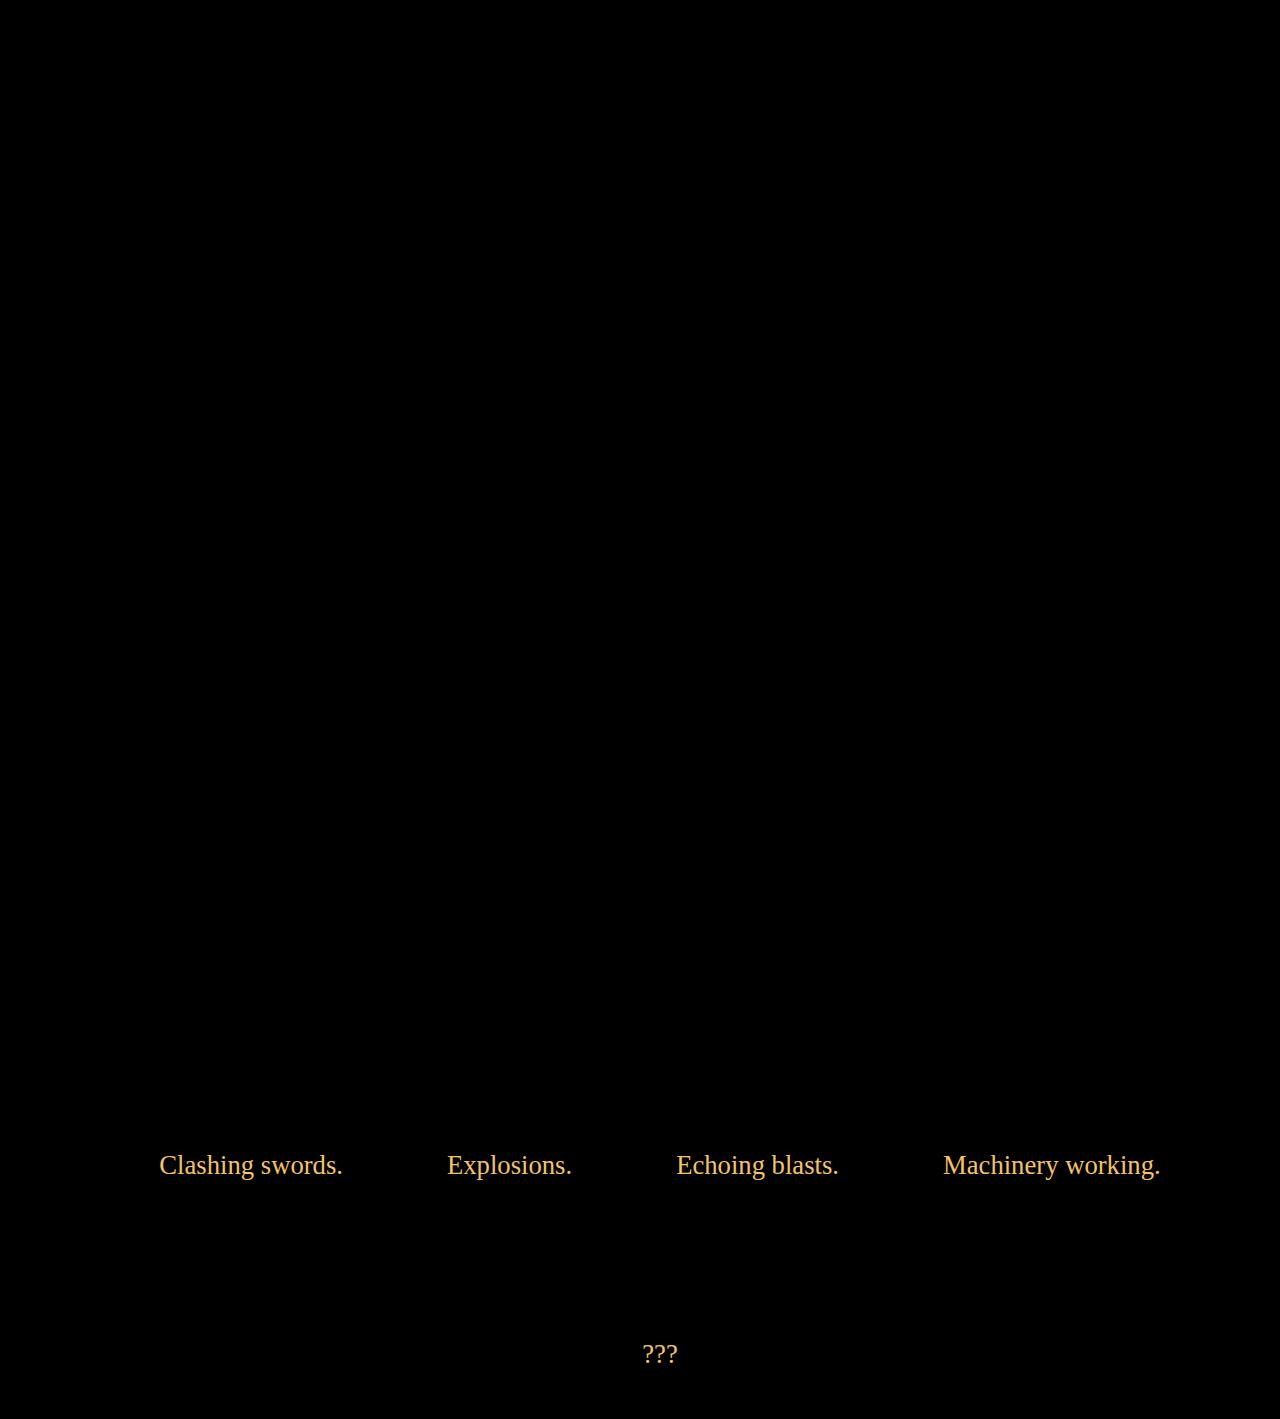
<file: index.html>
<!DOCTYPE html>
<html lang="en">
  <head>
    <meta charset="UTF-8" />
    <meta http-equiv="X-UA-Compatible" content="IE=edge" />
    <meta name="viewport" content="width=device-width, initial-scale=1.0" />
    <title>Multiversal Bonfires</title>
    <link rel="stylesheet" href="souls.css" />
  </head>
  <body>
    <br />
    <div id="intro">
      <p>You stumble and fall to your knees in front of a strange object.</p>
      <p>You know its shape, but by story not sight.</p>
      <p>You know how to activate it, but you're not sure if it'll work.</p>
      <p>You reach your hand out and instantly...</p>
    </div>
    <br />
    <div id="sting">
      <h1>BONFIRE LIT</h1>
    </div>
    <img id="firstbonfire" src="img/original.png" alt="the original bonfire" />
    <br />
    <div class="narration">
      <p>Instantly you feel your exhaustion leave your body.</p>
      <p>It is instead replaced with a feeling of unease.</p>
      <p>Something is speaking to you in your head.</p>
      <p>It seems to be the bonfire itself.</p>
      <p>
        It talks of many foreign lands where the bonfire has become a symbol of
        sanctuary.
      </p>
      <p>
        It wants to show someone those worlds, and promises to tell you
        everything you need to know about that world.
      </p>
      <p>The bonfire beckons you to lean closer.</p>
      <p>You lean closer, and the environment begins to shift.</p>
      <p>Your ears are filled with the sounds of...</p>
    </div>
    <div class="warp">
      <ul>
        <li><a href="bonfire%20heathmoor.html">Clashing swords.</a></li>
        <li><a href="bonfire%20france.html">Explosions.</a></li>
        <li><a href="bonfire%20eichenwalde.html">Echoing blasts.</a></li>
        <li><a href="bonfire%20outback.html">Machinery working.</a></li>
      </ul>
      <br><br><br><br><br><br><br>
      <ul>
        <li><a href="about.html">???</a></li>
      </ul>
    </div>
  </body>
</html>
</file>
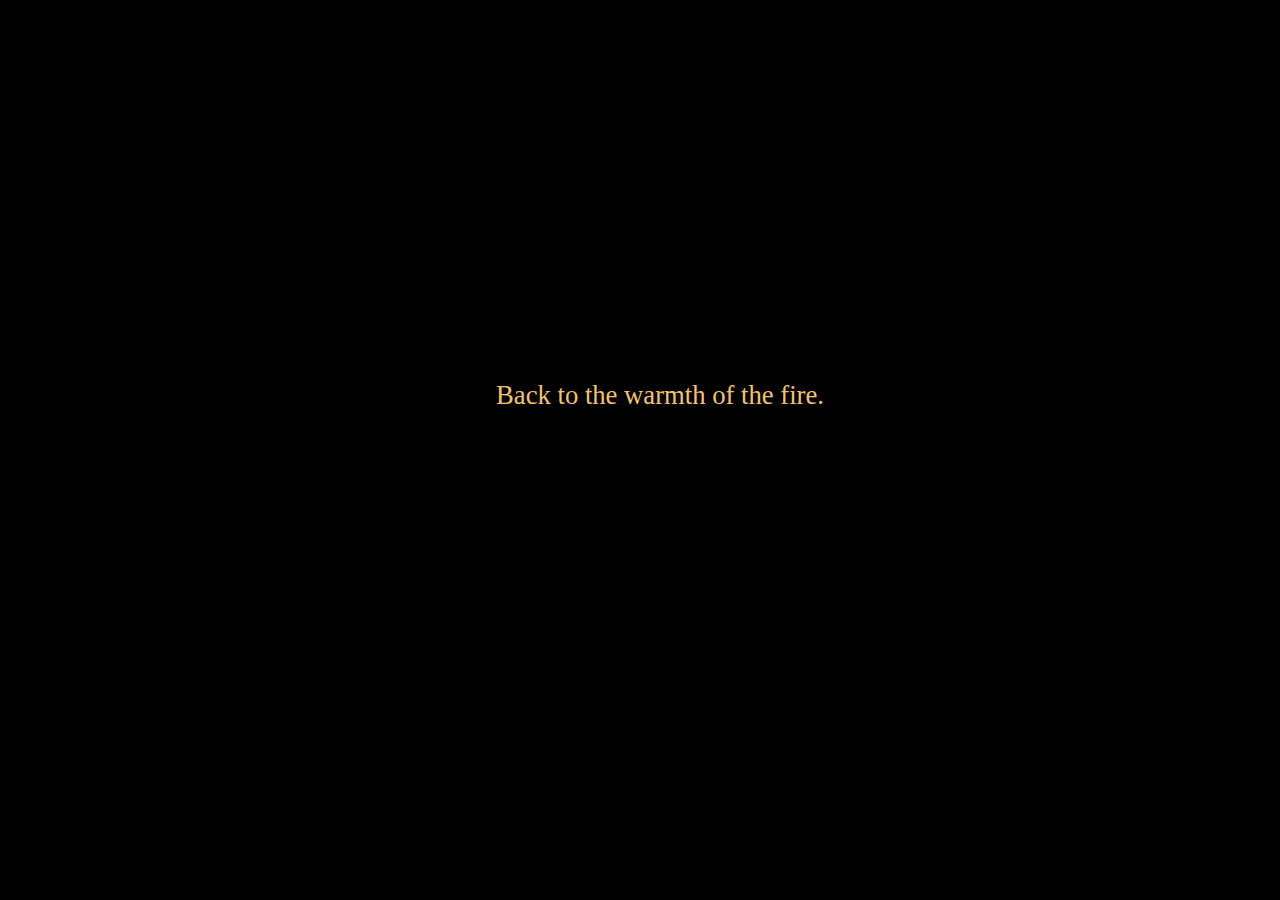
<file: about.html>
<!DOCTYPE html>
<html lang="en">
<head>
    <meta charset="UTF-8">
    <meta http-equiv="X-UA-Compatible" content="IE=edge">
    <meta name="viewport" content="width=device-width, initial-scale=1.0">
    <title>About</title>
    <link rel="stylesheet" href="souls.css" />
</head>
<body>
    <div class="location">
        <h1>???</h1>
    </div>
    <div class="narration">
        <p>This is just a silly little site I stuck together for a project.</p>
        <p>If by some miracle you find this out on the web, hi.</p>
        <p>Don't mind the basic-ass web design. Or the shoddy writing.</p>
        <p>I'm not exactly an artist or a writer, I just wanted to do something fun as a final for basic web design.</p>
        <p>Result? I had fun. Maybe someday I'll update this with better stuff. Maybe integrate an actual gallery.</p>
        <p>One day.</p>
        <p>Peace out -RR</p>
    </div>
    <div class="warp">
        <ul>
            <li><a href=index.html>Back to the warmth of the fire.</a></li>
        </ul>
    </div>
</body>
</html>
</file>
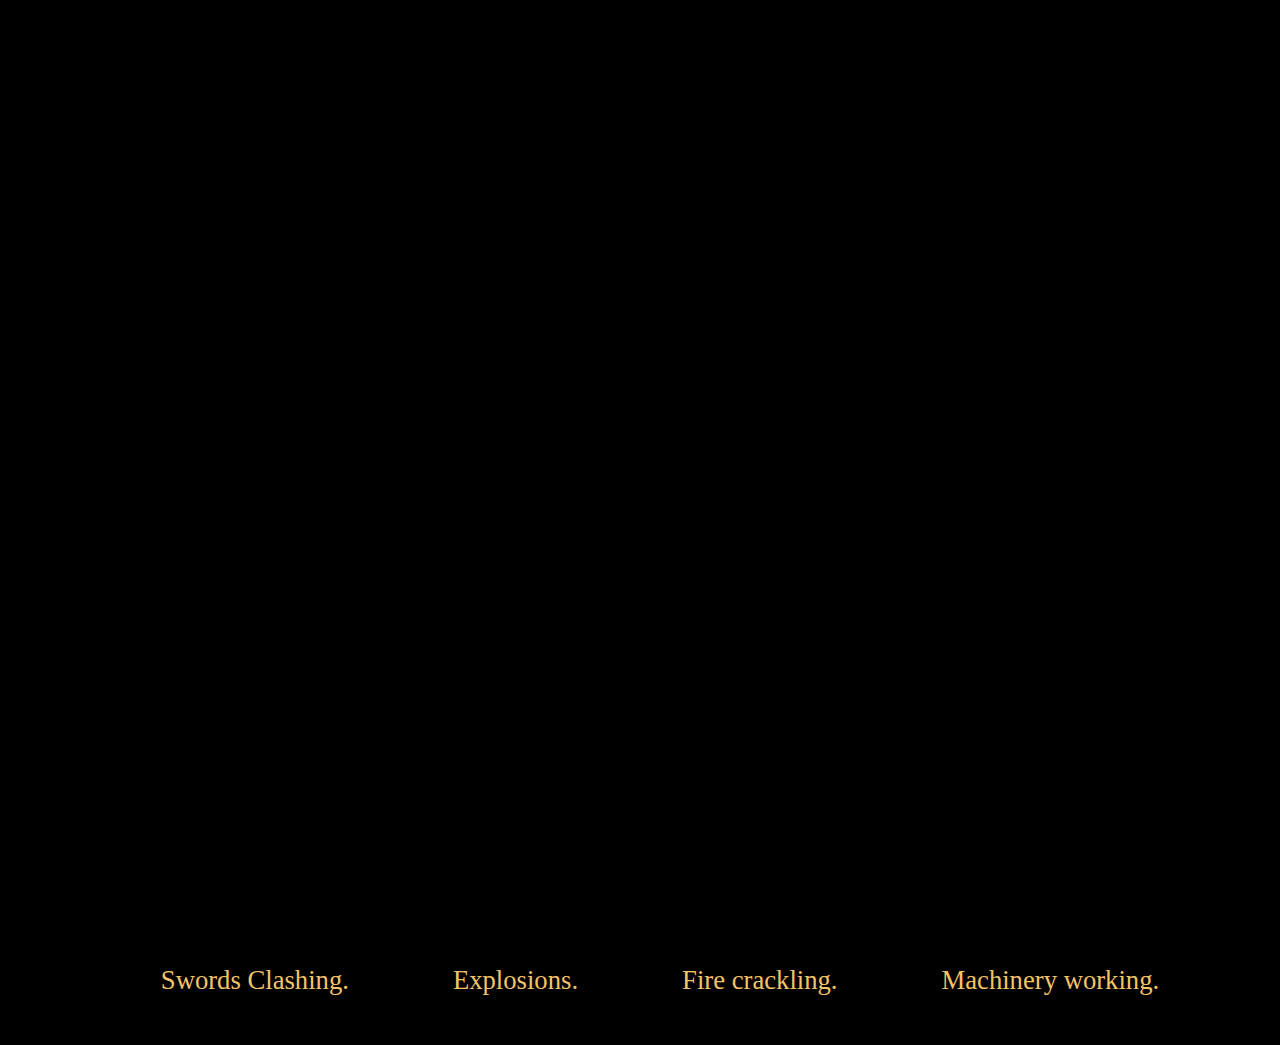
<file: bonfire eichenwalde.html>
<!DOCTYPE html>
<html lang="en">
  <head>
    <meta charset="UTF-8" />
    <meta http-equiv="X-UA-Compatible" content="IE=edge" />
    <meta name="viewport" content="width=device-width, initial-scale=1.0" />
    <title>Eichenwalde</title>
    <link rel="stylesheet" href="souls.css" />
  </head>
  <body>
    <div class="location">
      <h1>EICHENWALDE</h1>
    </div>
    <br />
    <img
      class="sights"
      src="img/eichenwalde.jpg"
      alt="bonfire in Eichenwalde Castle"
    />
    <div class="narration">
      <p>
        You find yourself in a familiar sight: finally, some tiled floor and
        brick wall!
      </p>
      <p>Unfortunately, it seems battle is taking place just outside.</p>
      <p>
        You peer out of the nearby window to see a rather peculiar sight: a
        mixture of automatons, people, and everything in between are fighting on
        a bridge near the castle entrance. They're surrounded by rusted
        automatons, most likely from a battle long ago.
      </p>
      <p>The bonfires decides to fill you in.</p>
      <p>
        One side is attempting to recover the armor of a great leader, and are
        escorting a large battering ram alongside a cart to carry their spoils,
        while the other is attempting to keep it sacred in its resting place.
      </p>
      <p>
        Multiple people fall in the battle, but they come running back into the
        fray no less than 15 seconds later.
      </p>
      <p>
        You don't really get it, but what can you do? After a quick glance at
        the bonfire, it seems to have been built whenever the original battle at
        this castle took place.
      </p>
      <p>
        Eventually, after a long struggle, the attackers manage to breach the
        castle door.
      </p>
      <p>
        As interesting as it would be to see the battle to its end, moving will
        expose you to the fighters.
      </p>
      <p>
        The ground beneath you shifts once more, and you can hear the sounds
        of...
      </p>
    </div>
    <div class="warp">
      <ul>
        <li><a href="bonfire%20heathmoor.html">Swords Clashing.</a></li>
        <li><a href="bonfire%20france.html">Explosions.</a></li>
        <li><a href="index.html">Fire crackling.</a></li>
        <li><a href="bonfire%20outback.html">Machinery working.</a></li>
      </ul>
    </div>
  </body>
</html>
</file>
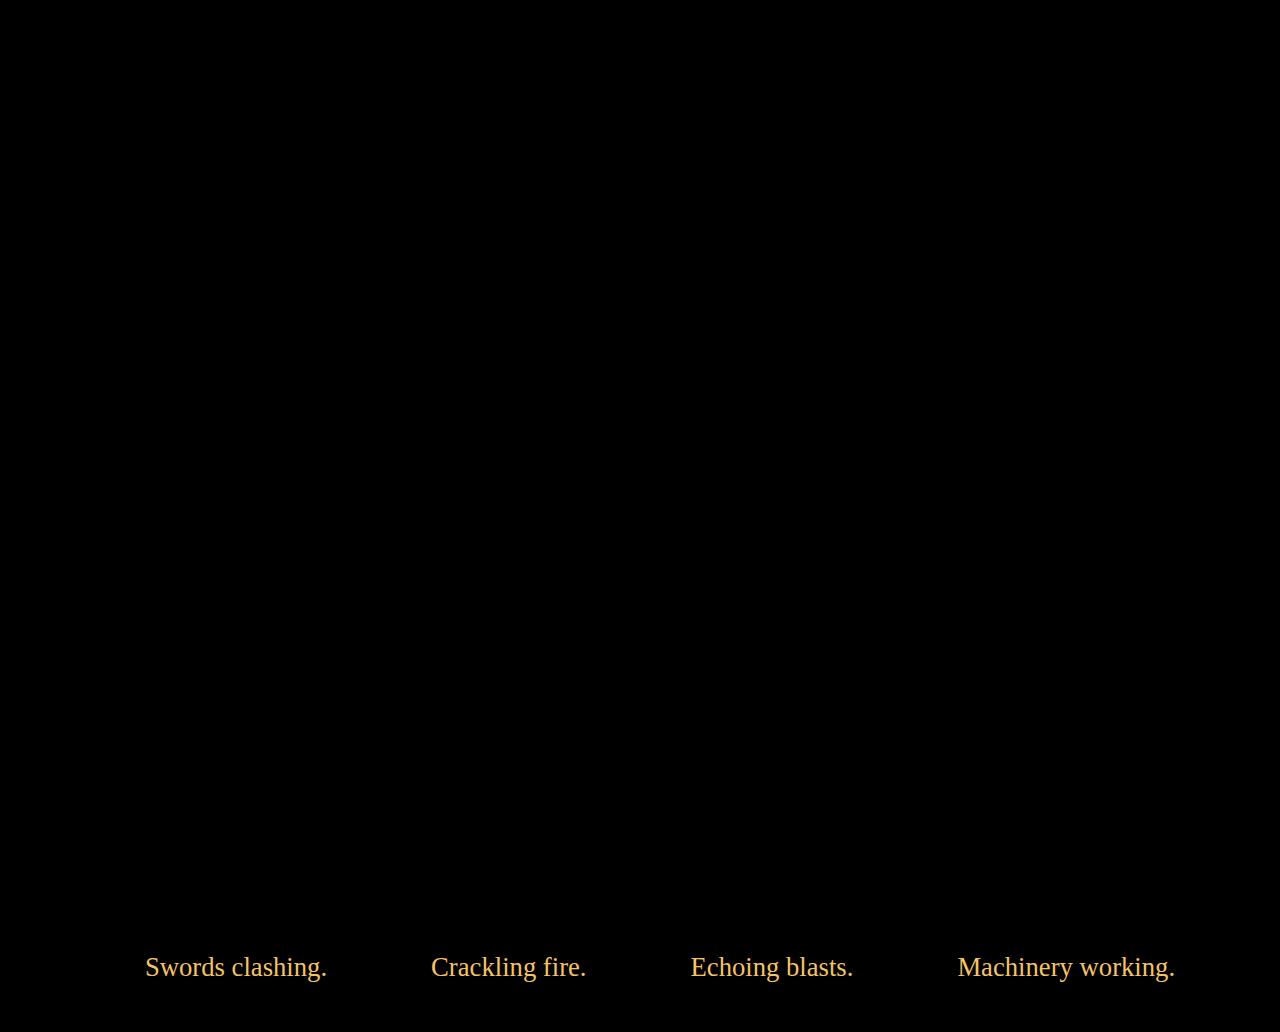
<file: bonfire france.html>
<!DOCTYPE html>
<html lang="en">
  <head>
    <meta charset="UTF-8" />
    <meta http-equiv="X-UA-Compatible" content="IE=edge" />
    <meta name="viewport" content="width=device-width, initial-scale=1.0" />
    <title>Aisne River</title>
    <link rel="stylesheet" href="souls.css" />
  </head>
  <body>
    <div class="location">
      <h1>AISNE RIVER</h1>
    </div>
    <br />
    <img
      class="sights"
      src="img/aisneriver.jpg"
      alt="Bonfire in the Aisne River"
    />
    <div class="narration">
      <p>
        The distant distinct sounds of explosions make the ground underneath you
        tremble.
      </p>
      <p>
        You sit amongst a small set of trees overlooking a big river with
        multiple trenches and bunkers built into either side, all facing a
        single direction. Soldiers dressed in light blue rags are hard at work,
        setting up sandbag defenses and blocking the bridge off with strange
        metal structures.
      </p>
      <p>
        The bonfire tells you that although the fighting is currently farther
        away from the river, the world is engulfed in war and soon the fighting
        will descend upon the river.
      </p>
      <p>
        Looking at the bonfire itself, it appears that a cavalry sword was stuck
        through. Probably some captain decided to rest up from maintaining
        defenses here.
      </p>
      <p>
        An explosion lands directly in the riverbed. All the soldiers setting up
        defenses instantly scramble to their positions, rifles at the ready.
        Across the way from them, a mass of soldiers in the same rags are
        retreating from moving machines and soldiers dressed in dark gray.
      </p>
      <p>You get the feeling you should probably leave.</p>
      <p>The ground shifts around you once more.</p>
    </div>
    <div class="warp">
      <ul>
        <li><a href="bonfire%20heathmoor.html">Swords clashing.</a></li>
        <li><a href="index.html">Crackling fire.</a></li>
        <li><a href="bonfire%20eichenwalde.html">Echoing blasts.</a></li>
        <li><a href="bonfire%20outback.html">Machinery working.</a></li>
      </ul>
    </div>
  </body>
</html>
</file>
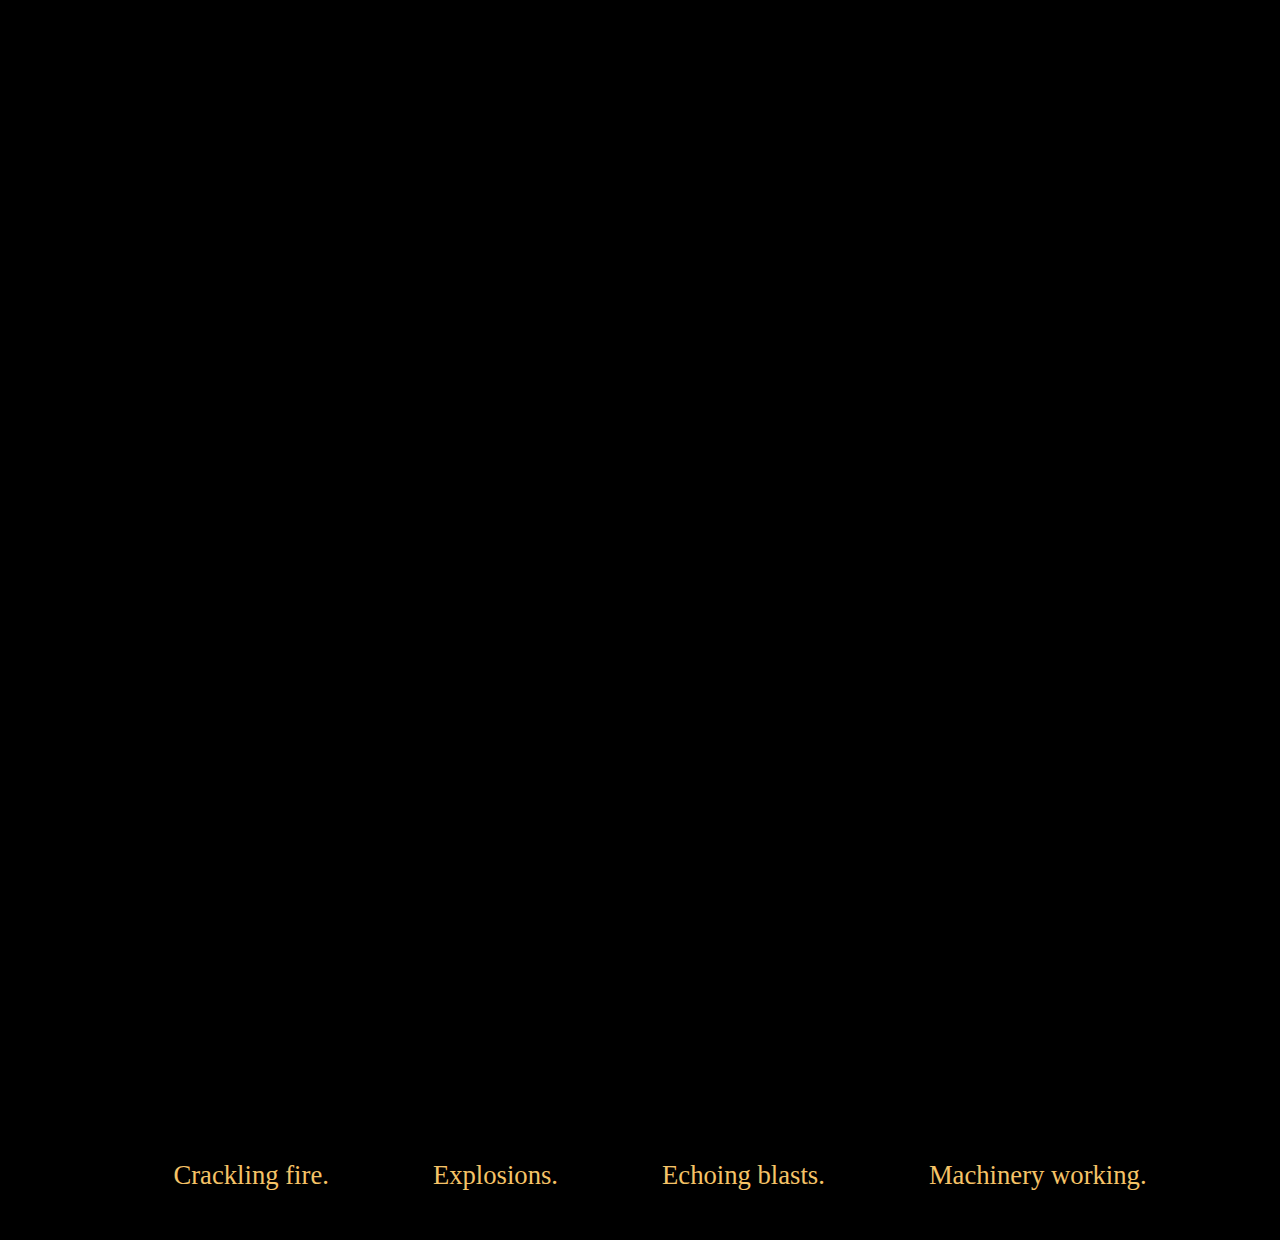
<file: bonfire heathmoor.html>
<!DOCTYPE html>
<html lang="en">
  <head>
    <meta charset="UTF-8" />
    <meta http-equiv="X-UA-Compatible" content="IE=edge" />
    <meta name="viewport" content="width=device-width, initial-scale=1.0" />
    <title>Heathmoor</title>
    <link rel="stylesheet" href="souls.css" />
  </head>
  <body>
    <div class="location">
      <h1>HEATHMOOR</h1>
    </div>
    <br />
    <img class="sights" src="img/heathmoor.jpg" alt="Bonfire in the Mire" />
    <div class="narration">
      <p>The ground below you feels mushy.</p>
      <p>
        A quick survey of your surroundings reveals the obvious: you've landed
        in a swamp.
      </p>
      <p>
        A large river separates you from a dock on another bit of solid land,
        where a fierce battle takes place.
      </p>
      <p>
        A slender woman, armed with a spear and adorned in leather and chainmail
        armor, holds her own against several warriors in samurai armor.
      </p>
      <p>The bonfire inserts itself into your mind.</p>
      <br />
      <p>
        The land of Heathmoor is home to the remnants of Eurasia. Long ago, a
        series of events known as the Cataclysm smashed several continents
        together, creating Heathmoor. Several cultures melded together, creating
        3 distinct groups of fighters: The Knights, The Viking, and the Samurai.
      </p>
      <p>
        The samurai settled in the Mire, an ever shifting swamp where great
        effort is taken to make sure their civilization isn't overtaken by
        nature.
      </p>
      <p>
        It appears that some weary samurai set up a bonfire with a katana to
        rest their bones. It's safe to assume that the bonfire's presence let
        the land it rests on stay tangible.
      </p>
      <p>
        The woman, identified in your mind as a Valkyrie, finishes off her
        opponents and turns to stare at you.
      </p>
      <p>You think it's time to get out of here.</p>
      <p>The ground shifts, and your ears are filled with the sounds of...</p>
    </div>
    <div class="warp">
      <ul>
        <li><a href="index.html">Crackling fire.</a></li>
        <li><a href="bonfire%20france.html">Explosions.</a></li>
        <li><a href="bonfire%20eichenwalde.html">Echoing blasts.</a></li>
        <li><a href="bonfire%20outback.html">Machinery working.</a></li>
      </ul>
    </div>
  </body>
</html>
</file>
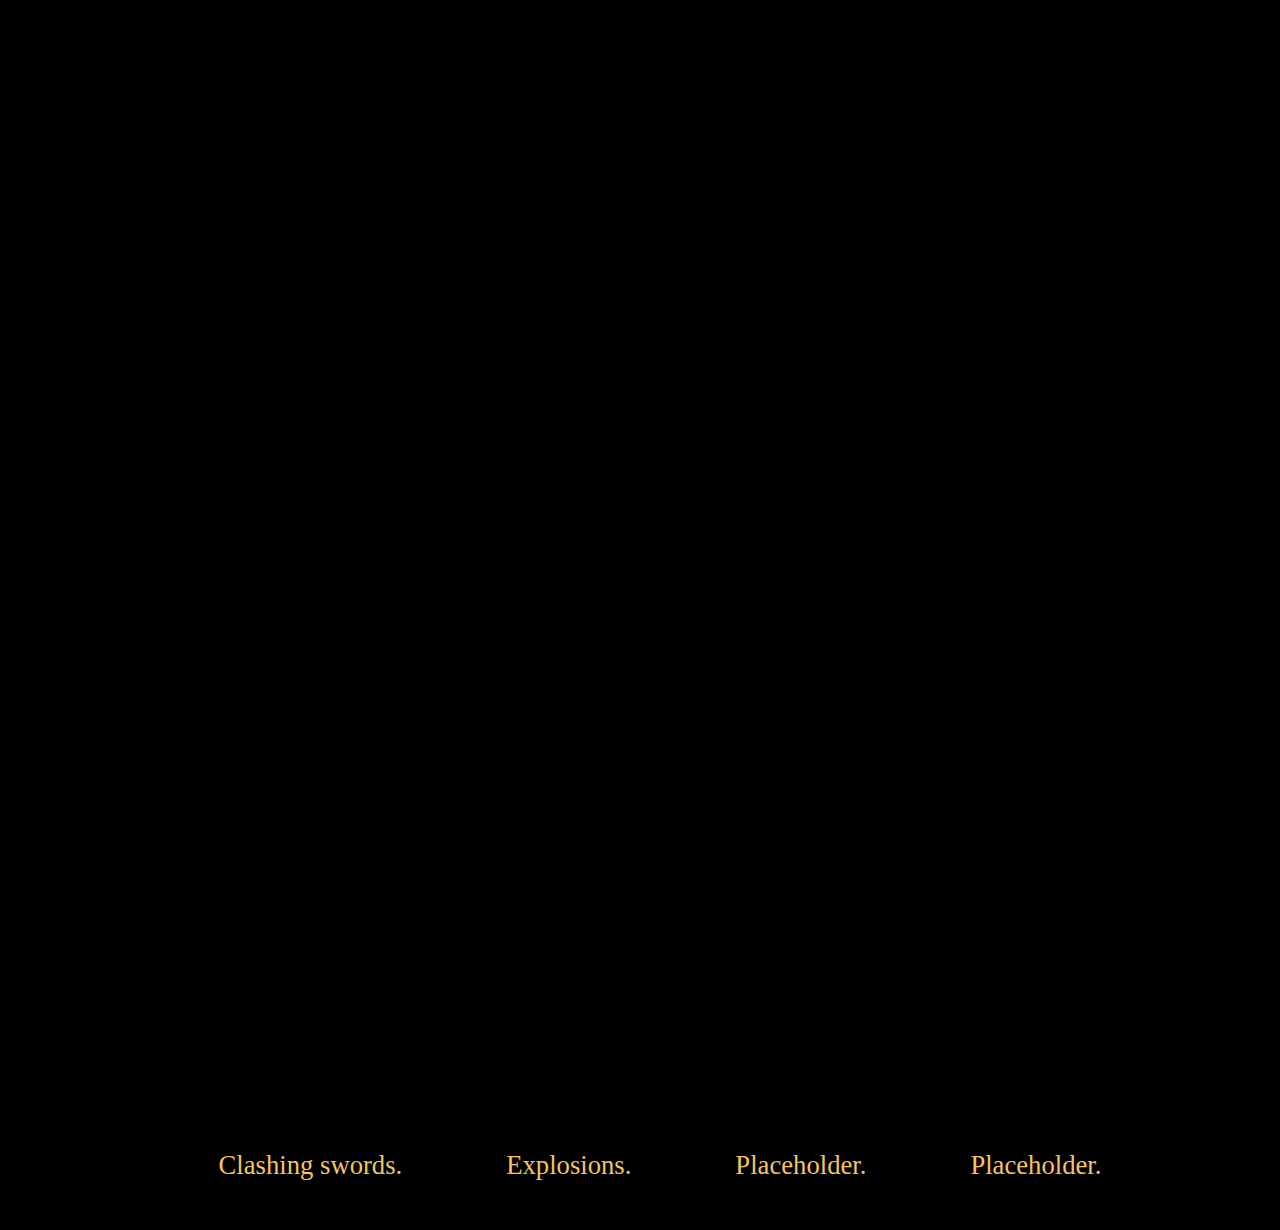
<file: bonfire home.html>
<!DOCTYPE html>
<html lang="en">
  <head>
    <meta charset="UTF-8" />
    <meta http-equiv="X-UA-Compatible" content="IE=edge" />
    <meta name="viewport" content="width=device-width, initial-scale=1.0" />
    <title>Multiversal Bonfires</title>
    <link rel="stylesheet" href="souls.css" />
  </head>
  <body>
    <br />
    <div id="intro">
      <p>You stumble and fall to your knees in front of a strange object.</p>
      <p>You know its shape, but by story not sight.</p>
      <p>You know how to activate it, but you're not sure if it'll work.</p>
      <p>You reach your hand out and instantly...</p>
    </div>
    <br />
    <div id="sting">
      <h1>BONFIRE LIT</h1>
    </div>
    <img id="firstbonfire" src="img/original.png" alt="the original bonfire" />
    <br />
    <div class="narration">
      <p>Instantly you feel your exhaustion leave your body.</p>
      <p>It is instead replaced with a feeling of unease.</p>
      <p>Something is speaking to you in your head.</p>
      <p>It seems to be the bonfire itself.</p>
      <p>
        It talks of many foreign lands where the bonfire has become a symbol of
        sanctuary.
      </p>
      <p>
        It wants to show someone those worlds, and promises to tell you
        everything you need to know about that world.
      </p>
      <p>The bonfire beckons you to lean closer.</p>
      <p>You lean closer, and the environment begins to shift.</p>
      <p>Your ears are filled with the sounds of...</p>
    </div>
    <div class="warp">
      <ul>
        <li><a href="bonfire heathmoor.html">Clashing swords.</a></li>
        <li><a href="bonfire france.html">Explosions.</a></li>
        <li><a>Placeholder.</a></li>
        <li><a>Placeholder.</a></li>
      </ul>
    </div>
  </body>
</html>
</file>
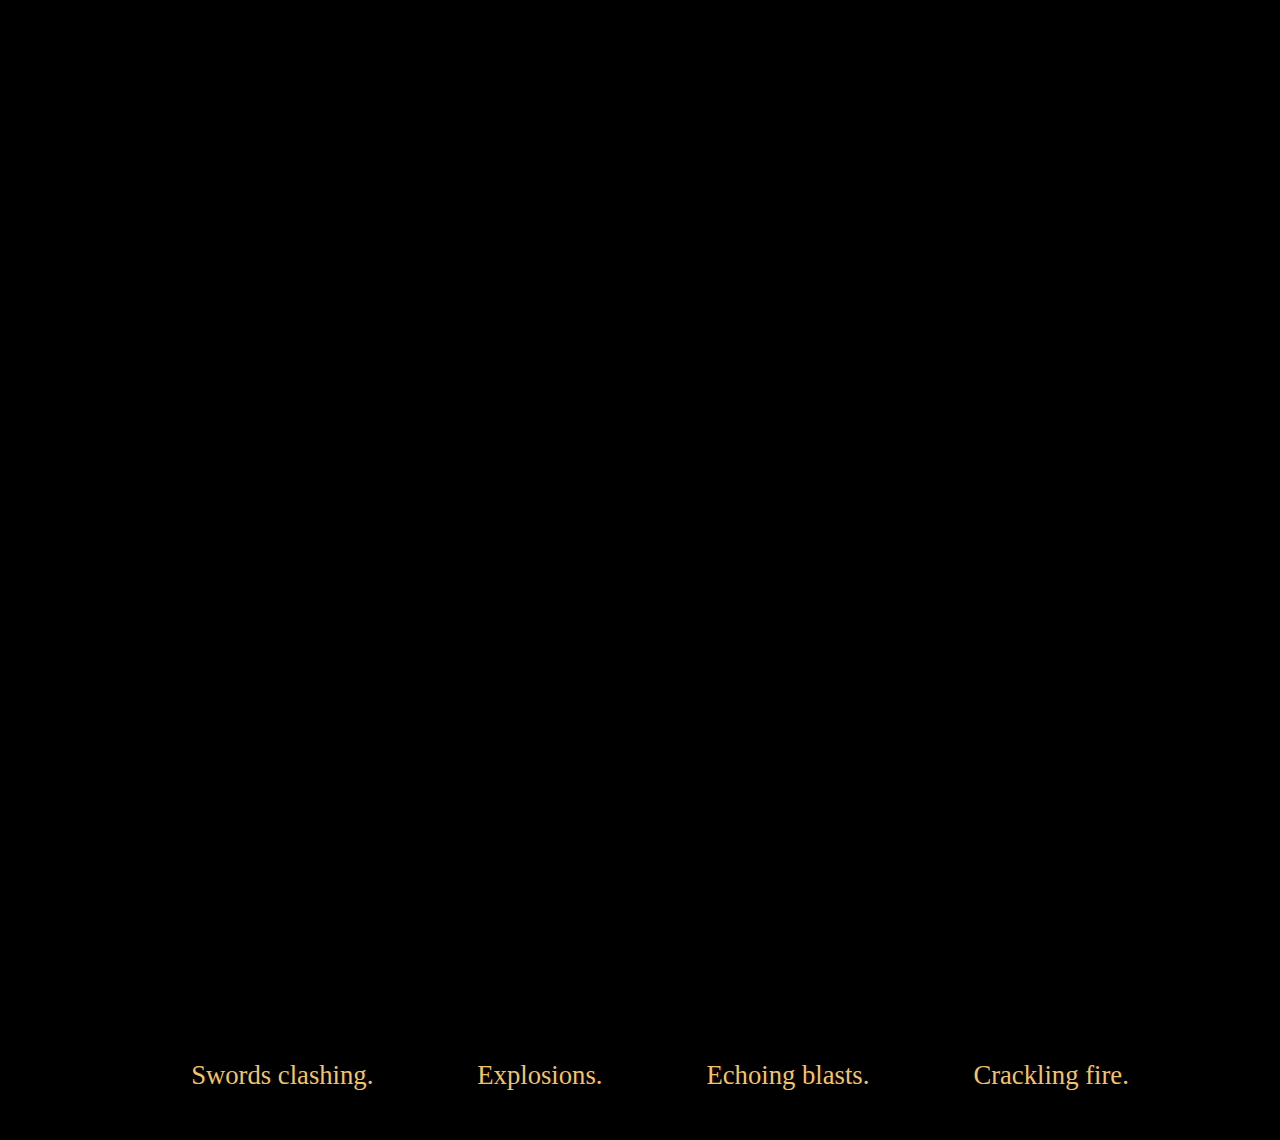
<file: bonfire outback.html>
<!DOCTYPE html>
<html lang="en">
  <head>
    <meta charset="UTF-8" />
    <meta http-equiv="X-UA-Compatible" content="IE=edge" />
    <meta name="viewport" content="width=device-width, initial-scale=1.0" />
    <title>The Outback</title>
    <link rel="stylesheet" href="souls.css" />
  </head>
  <body>
    <div class="location">
      <h1>AUSTRALIA</h1>
    </div>
    <br />
    <img class="sights" src="img/australia.png" alt="bonfire in the Outback" />
    <div class="narration">
      <p>It appears you've landed in a rather gruesome scene.</p>
      <p>
        The bonfire has a staff in it as opposed to the standard sword, but also
        the staff appears to have pierced some poor soul before the fire was
        lit.
      </p>
      <p>
        Even weirder is your surroundings. Metal plates, all in various
        patterns, are strung up on the rock wall behind you
      </p>
      <p>
        The bonfire explains that the world has been turned into a desert, and
        people use machines to travel and fight for their survival.
      </p>
      <p>
        These could be extra adornings for their vehicles, or maybe trophies of
        vehicles destroyed.
      </p>
      <p>
        In the distance, you can see dust trails kicking up as two vehicles
        exchange volleys of strikes and fire blasts at each other.
      </p>
      <p>They seem to be veering off towards your direction.</p>
      <p>You need to get out of here.</p>
      <p>
        The sand beneath you falls away and the sounds of machines fighting is
        now replaced with...
      </p>
    </div>
    <div class="warp">
        <ul>
            <li><a href="bonfire%20heathmoor.html">Swords clashing.</a></li>
            <li><a href="bonfire%20france.html">Explosions.</a></li>
            <li><a href="bonfire%20eichenwalde.html">Echoing blasts.</a></li>
            <li><a href="index.html">Crackling fire.</a></li>
        </ul>
    </div>
  </body>
</html>
</file>
<file: souls.css>
body {
  background-color: black;
  color: white;
  text-align: center;
}
#intro p {
  color: white;
  font-size: 12pt;
  opacity: 0;
  -webkit-animation: linear fadeIn 2s forwards;
  animation: linear fadein 2s forwards;
}
#intro p:nth-child(1) {
  -webkit-animation-delay: 1s;
  animation-delay: 1s;
}
#intro p:nth-child(2) {
  -webkit-animation-delay: 3.5s;
  animation-delay: 3.5s;
}
#intro p:nth-child(3) {
  -webkit-animation-delay: 6s;
  animation-delay: 6s;
}
#intro p:nth-child(4) {
  -webkit-animation-delay: 8.5s;
  animation-delay: 8.5s;
}
#sting {
  color: #f5c367;
  opacity: 0;
  -webkit-animation: linear fadeIn 2s forwards;
  animation: linear fadein 2s forwards;
  -webkit-animation-delay: 10s;
  animation-delay: 10s;
  letter-spacing: 3px;
}
.warp ul li {
  list-style-type: none;
  display: inline;
  margin: 0;
  padding: 50px;
  align-content: center;
  font-size: 20pt;
  color: #f5c367;
}
#firstbonfire {
  opacity: 0;
  -webkit-animation: linear fadeIn 2s forwards;
  animation: linear fadein 2s forwards;
  -webkit-animation-delay: 9.5s;
  animation-delay: 9.5s;
}
.narration {
  opacity: 0;
  -webkit-animation: linear fadeIn 2s forwards;
  animation: linear fadein 2s forwards;
  -webkit-animation-delay: 3s;
  animation-delay: 3s;
  max-width: 450px;
  margin-left: 445px;
}
.location {
  opacity: 0;
  -webkit-animation: linear fadeIn 2s forwards;
  animation: linear fadein 2s forwards;
  -webkit-animation-delay: 3s;
  animation-delay: 3s;
  color: #f5c367;
  border-bottom: white solid 1px;
  border-top: white solid 1px;
  margin-left: 500px;
  margin-right: 500px;
  letter-spacing: 3px;
}
.sights {
  opacity: 0;
  -webkit-animation: linear fadeIn 2s forwards;
  animation: linear fadein 2s forwards;
  -webkit-animation-delay: 1s;
  animation-delay: 1s;
  max-width: 500px;
  max-height: none;
}
@keyframes fadein {
  from {
    opacity: 0;
  }
  to {
    opacity: 1;
  }
}
a:link {
  color: #f5c367;
  text-decoration: none;
}
a:visited {
  color: #f5c367;
}
</file>
